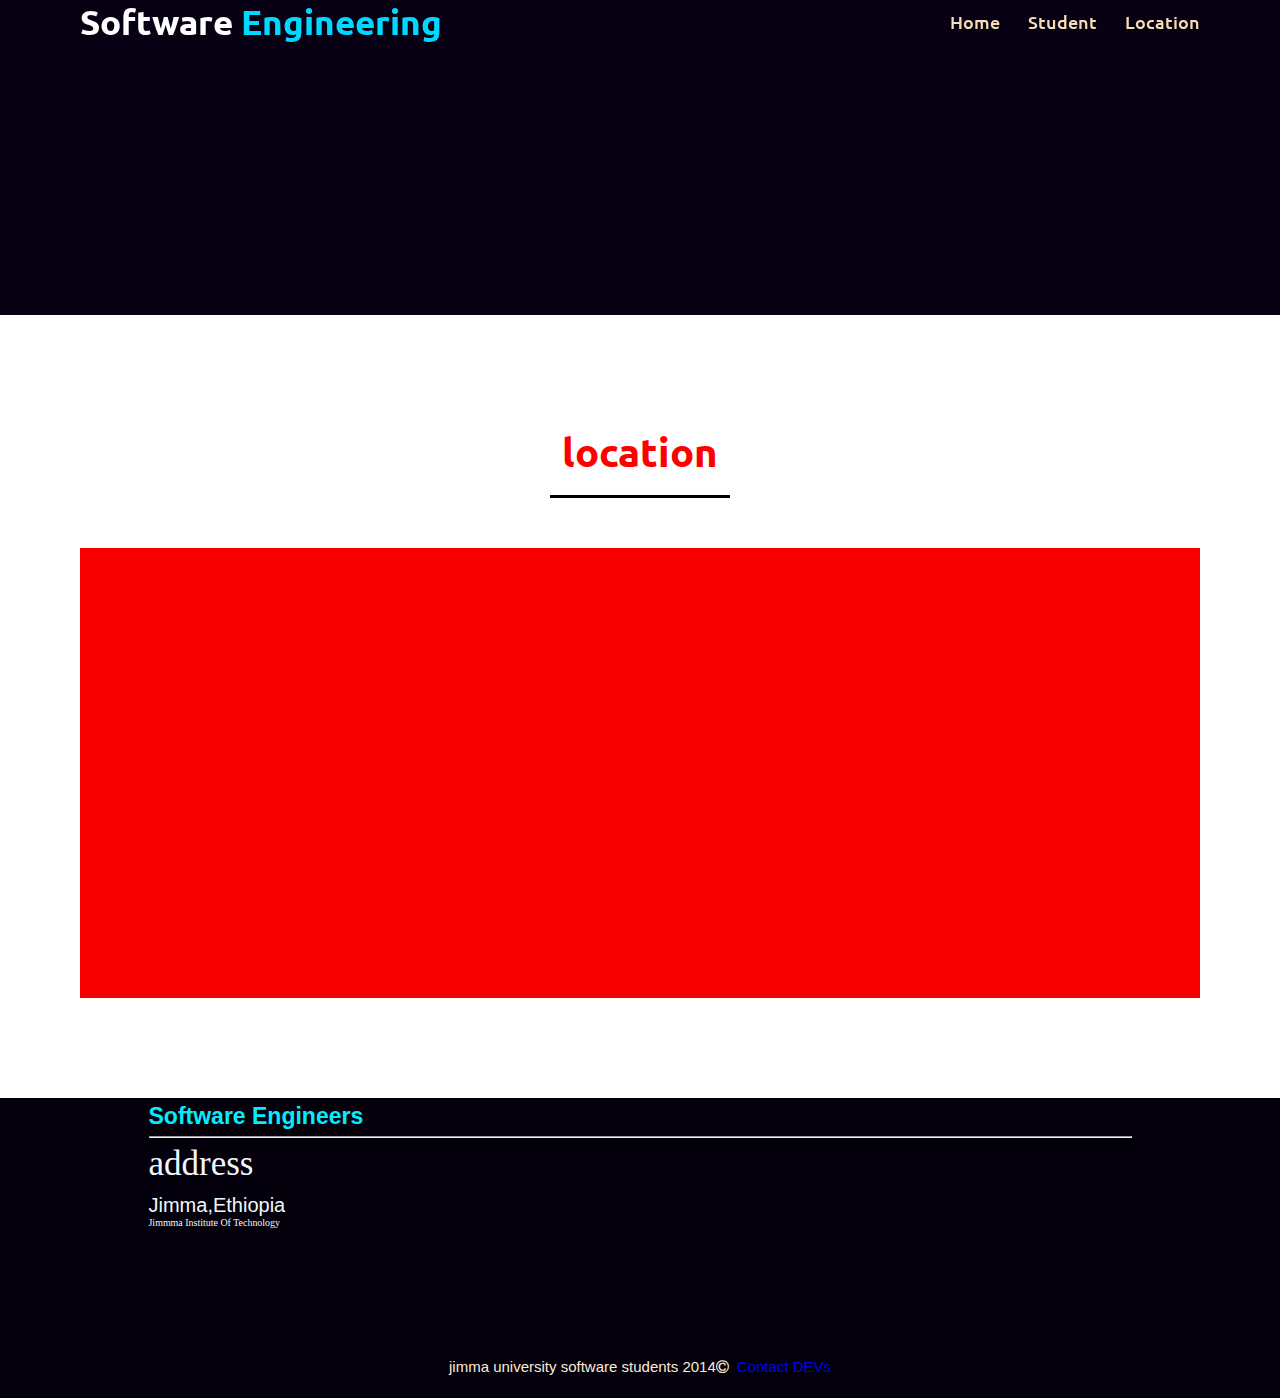
<file: rel/location/index.html>
<!-- @format -->

<!DOCTYPE html>
<html lang="en">
  <head>
    <meta charset="UTF-8" />
    <meta http-equiv="X-UA-Compatible" content="IE=edge" />
    <meta name="viewport" content="width=device-width, initial-scale=1.0" />
    <link rel="stylesheet" href="styles/styles.css" />
    <link rel="stylesheet" href="https://cdnjs.cloudflare.com/ajax/libs/font-awesome/4.7.0/css/font-awesome.min.css" />
    <link href="https://unpkg.com/boxicons@2.0.9/css/boxicons.min.css" rel="stylesheet" />
    <link rel="preconnect" href="https://fonts.googleapis.com" />
    <link rel="stylesheet" href="https://fonts.googleapis.com/css?family=Audiowide" />
    <link rel="preconnect" href="https://fonts.gstatic.com" crossorigin />
    <link rel="shortcut icon" type="image/ico" href="../../favicon/favicon.ico"/>
    <script src="https://code.jquery.com/jquery-3.6.0.js"></script>
   
    <!-- stats.js lib -->
    <script src="http://threejs.org/examples/js/libs/stats.min.js"></script>
    <title>index</title>
  </head>
  <body>
    <nav class="navbar1">
      <div class="max-width">
        <div class="logo">
          <a href="#">Software<span> Engineering</span></a>
        </div>
        <ul class="menu">
          <li><a href="../../index.html">Home</a></li>
          <li><a href="../student/student.html">Student</a></li>
          <li><a href="../location/index.html">Location</a></li>
        </ul>
        <div class="menu-btn">
          <i class="fa fa-bars"></i>
        </div>
      </div>
    </nav>
    <section class="home" id="home">
      <div id="particles-js"></div>

      <div class="max-width">
    
      </div>
    </section>

    <!--list section-->
    <section class="list" id="list">
      <h2 class="title">location</h2>
      <div class="max-width">
        <div class="list-content">
         

          <iframe src="https://www.google.com/maps/embed?pb=!1m18!1m12!1m3!1d3856.1279993469184!2d36.81831471467852!3d7.688824810652206!2m3!1f0!2f0!3f0!3m2!1i1024!2i768!4f13.1!3m3!1m2!1s0x17adb85eb31eda8b%3A0x32ee79338d5d9c6b!2sJimma%20University%20Institute%20of%20Technology%20(JUIT)!5e1!3m2!1sen!2set!4v1637349084791!5m2!1sen!2set" width="100%" height="450" style="border:0;" allowfullscreen="" loading="lazy"></iframe>

        </div>
      </div>
    </section>
    <!--facts-->
    <section class="footer" id="footer">
      <div class="max-width">
        <h3 class="title">Software Engineers</h3>
        <hr />
        <div class="footer-content">
          <h1>address</h1>
          <h2>Jimma,Ethiopia</h2>
          <h5>Jimmma Institute Of Technology</h5>
          
        </div>
      </div>
      <h6>jimma university software students 2014<i class="fa fa-copyright" aria-hidden="true"></i><a href="#" id="link">Contact DEVs</a></h6>
    </section>
    <script src="js/script.js"></script>
  </body>
</html>
</file>
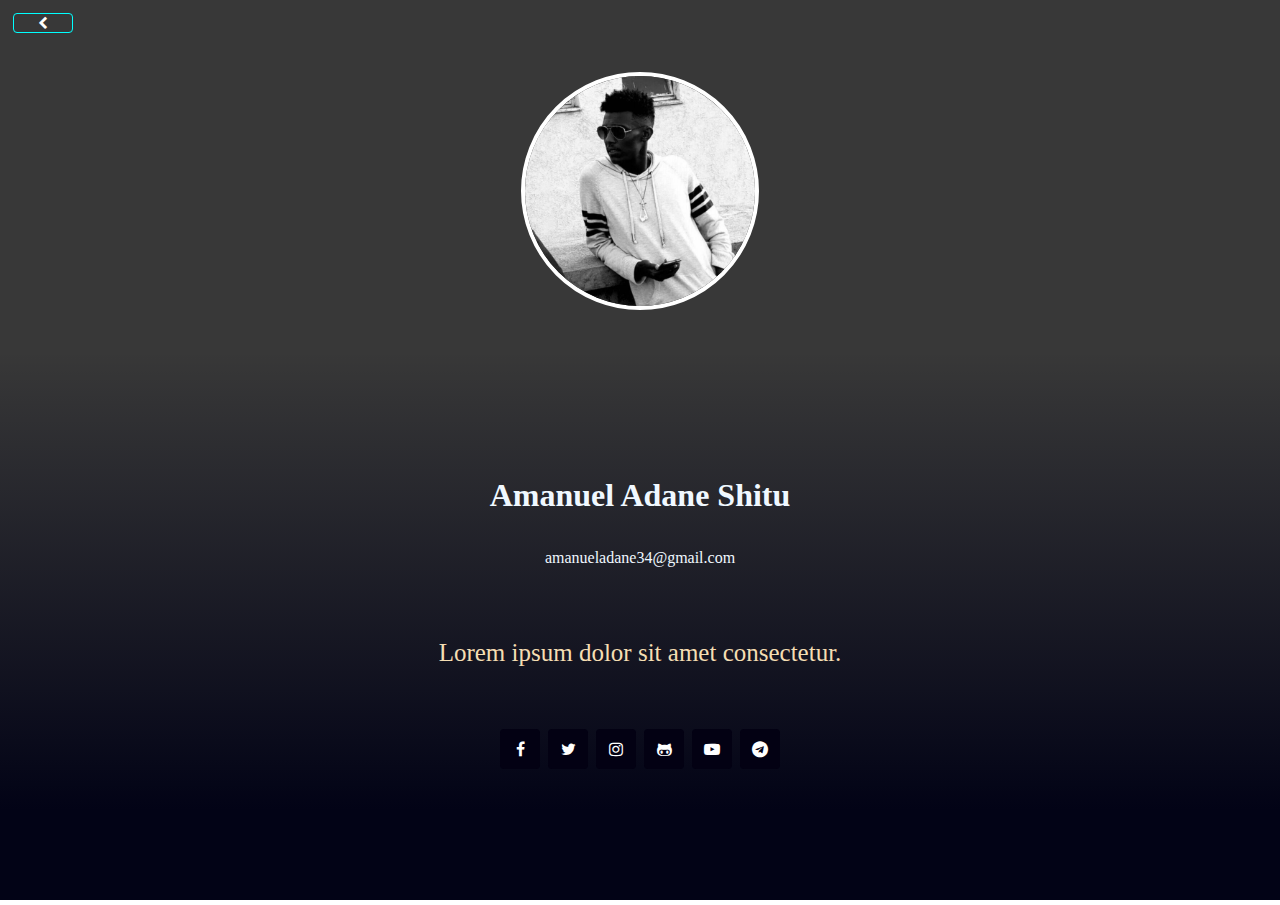
<file: rel/profile/index.html>
<!-- @format -->

<!DOCTYPE html>
<html lang="en">
  <head>
    <meta charset="UTF-8" />
    <meta http-equiv="X-UA-Compatible" content="IE=edge" />
    <meta name="viewport" content="width=device-width, initial-scale=1.0" />
    <link rel="stylesheet" href="style.css" />
    <link rel="stylesheet" href="https://maxcdn.bootstrapcdn.com/font-awesome/4.7.0/css/font-awesome.min.css" />
      <title>profile</title>
  </head>
  <body>
    <div class="container">
        <button><i class="fa fa-chevron-left" aria-hidden="true"></i></button>
    
      <div class="profile">
        <div class="pic">
          <img src="aman.jpg" alt="" />
        </div>
      </div>
      <div class="name">
        <h1>Amanuel Adane Shitu</h1>
      </div>
      <div class="qoute">
          <p>amanueladane34@gmail.com</p>
      </div>
      <div class="bio">Lorem ipsum dolor sit amet consectetur.</div>
      <div class="socials">
        <div>
          <a href="#"><span>Facebook</span></a>
          <a href="#"><span>Twitter</span></a>
          <a href="#"><span>Instagram</span></a>
          <a href="#"><span>Github</span></a>
          <a href="#"><span>YouTube</span></a>
          <a href="#"><span>Telegram</span></a>
        </div>
      </div>
    </div>
  </body>
</html>
</file>
<file: rel/location/styles/styles.css>
/** @format */
@import url('https://fonts.googleapis.com/css2?family=Poppins:ital,wght@1,100;1,200;1,300&family=Ubuntu:ital,wght@1,300&display=swap');
@import url("https://fonts.googleapis.com/css2?family=Poppins:ital,wght@1,100;1,200;1,300&family=Ubuntu:ital,wght@1,300&display=swap");
* {
  margin: 0;
  padding: 0;
  box-sizing: border-box;
  text-decoration: none;
}
.max-width {
  max-width: 100%;
  padding: 0 80px;
  margin: 0px;
}
.navbar1 {
  position: fixed;
  width: 100%;
  z-index: 999;
  padding: 35 10px;
  background: rgba(255, 0, 0, 0);
  transition: all 0.3s ease;
  font-family: -apple-system, BlinkMacSystemFont, "Segoe UI", Roboto, Oxygen, Ubuntu, Cantarell, "Open Sans", "Helvetica Neue", sans-serif;
}
.navbar1.sticky {
  padding: 10px 0;
  background: rgb(255, 255, 255);
  color: black;
  box-shadow: 0 10px 25px rgb(92 99 105 / 20%);
}
.navbar1 .max-width {
  display: flex;
  align-items: center;
  justify-content: space-between;
}
.navbar1 .logo a {
  color: white;
  font-size: 35px;
  font-weight: 600;
  transition: color 0.3s ease;
}
.navbar1.sticky .logo a {
  color: rgb(0, 0, 0);
}
.navbar1 .logo a span {
  color: rgb(0, 217, 255);
}

.navbar1 .menu li {
  list-style: none;
  display: inline-block;
}
.navbar1 .menu li a {
  color: wheat;
  font-size: 18px;
  font-weight: 500;
  margin-left: 25px;
  transition: color 0.3s ease;
}
.navbar1.sticky .menu li a {
  color: rgb(0, 0, 0);
}
.navbar1 .menu li a:hover {
  color: rgb(0, 174, 255);
}

/*menu*/

.menu-btn {
  color: blanchedalmond;
  font-size: 23px;
  cursor: pointer;
  display: none;
}

/*home*/

.home {
  display: flex;
  

  width: 100%;
  height:300px;
  background-color: #080114;

  height: 35vh;
  min-height: 200px;
  color: white;
  font-family: "ubuntu", san-serif;
  padding: 0px;
}
.home .max-width {
  margin: auto 0 auto 40px;
  z-index: 99;
}

.home .home-content a {
  display: inline-block;
  color: cyan;
  font-size: 25px;
  padding: 12px 36px;
  border: 1px solid cyan;
  transition: all 0.5s ease-in-out;
  border-radius: 10px;
  margin-top: 20px;
}
.home .home-content a:hover {
  background: cyan;
  color: white;
  
  transition: all 0.5s ease-in-out;
}

/*list*/
section {
  padding: 100px 0;
}
.list {
  font-family: "poppins", sans-serif;
}
.list .title {
  position: relative;
  text-align: center;
  font-family: "ubuntu", sans-serif;
  font-size: 40px;
  font-weight: 600;
  margin-bottom: 50px;
  padding-bottom: 20px;
  color: rgb(255, 0, 0);
}
.list .title::before {
  content: "";
  position: absolute;

  bottom: 0px;
  left: 50%;
  width: 180px;
  background: rgb(0, 0, 0);
  transform: translate(-50%);
  height: 3px;
  padding: px;
}

.list .list-content {
  display: flex;
  flex-wrap: wrap;
  align-items: center;
  justify-content: space-between;
}
.list-content{
  width: 100%;
  background-color: rgb(248, 0, 0);
}



/*footer styling*/
.footer {
  color: aliceblue;
  width: 100%;
  background: rgb(3, 0, 12);
  height: 300px;
  padding: 5px;
}
.footer .max-width {
  width: 90%;
  margin: auto;
}
hr {
  display: block;
  margin-top: 0.5em;
  margin-bottom: 0.5em;
  margin-left: auto;
  margin-right: auto;
  border-style: inset;
  border-width: 1px;
}
.footer .title {
  font-size: 23px;
  position: relative;
  color: rgb(1, 238, 255);
}
h1 {
  font-weight: 300;
  font-size: 35px;
  font-family: cursive;
}
h2 {
  margin-top: 10px;
  font-size: 20px;
  font-weight: normal;
}
h5 {
  font-weight: 100;
  font-family: cursive;
}
h6 {
  margin-top: 130px;
  bottom: 0px;
  align-items: center;
  text-align: center;
  color: antiquewhite;
  font-size: 15px;
  font-weight: 100;
}
.footer-left{
  float: right;
}
#link {
  margin-left: 8px;
}

/* ---- reset ---- */
body {
  margin: 0;
  font: normal 75% Arial, Helvetica, sans-serif;
}
canvas {
  display: block;
  vertical-align: bottom;
} /* ---- particles.js container ---- */
/* ---- stats.js ---- */

/*mobile responsive*/
@media (max-width: 1300px) {
  .home .max-width {
    margin-left: 0px;
  }
}
@media (max-width: 1104px) {
  .home .max-width {
    margin-left: 0px;
  }
  .list .list-content .left img {
    height: 350px;
    width: 350px;
    object-fit: cover;
  }
}

@media (max-width: 991px) {
  .max-width {
    padding: 0 50px;
  }
}

@media (max-width: 940px) {
  .menu-btn {
    color: blanchedalmond;
    display: block;
    z-index: 999;
  }
  .menu-btn i.active:before {
    content: "\f00d";
    color: blanchedalmond;
  }
  .navbar1 .menu {
    position: fixed;
    height: 100vh;
    width: 100%;
    left: -100%;
    top: 0;
    background:linear-gradient(to bottom, rgba(0, 0, 0, 0.952), rgba(0, 7, 8, 0.575)),                                                                                        url("https://media3.giphy.com/media/MT5UUV1d4CXE2A37Dg/giphy.gif?cid=ecf05e47q8owxf6apxbloeq1bzrrs2atu8qoioqntl43jyar&rid=giphy.gif&ct=g");
    background-size: cover;
    text-align: center;
    padding: 80px;
    transition: all 0.3s ease;
  }
  .navbar1 .menu.active {
    left: 0;
  }
  .navbar1 .menu li {
    display: block;
  }
  .navbar1 .menu li a {
    display: inline-block;
    margin: 20px 0;
    font-size: 25px;
    color: blanchedalmond;
  }
  .home .home-content .text-2 {
    text-transform: uppercase;
    font-size: 65px;
  }
  .home .home-content .text-3 {
    font-size: 30px;
  }
  .home .home-content a {
    font-size: 23px;
    padding: 10px 30px;
  }
  .max-width {
    max-width: 100%;
  }
  .list .list-content .column {
    width: 50%;
  }
  .list .list-content .left {
    display: flex;
    justify-content: center;
    margin: 0 auto 60px;
  }
  .list .list-content .right {
    flex: 100%;
  }
}

@media (max-width: 690px) {
  .max-width {
    padding: 0 23px;
  }
  .home .home-content .text-2 {
    text-transform: uppercase;
    font-size: 60px;
  }
  .home .home-content .text-3 {
    font-size: 32px;
  }
  .home .home-content a {
    font-size: 20px;
    padding: 8px 20px;
  }
  @media (max-width: 500px) {
    .home .home-content .text-2 {
      text-transform: uppercase;
      font-size: 50px;
    }
    .home .home-content .text-3 {
      font-size: 28px;
    }
  }
}
</file>
<file: rel/profile/style.css>
*{
    width: 100%;
    height: 100%;
    padding: 0%;
    margin: 0%;
}
img{
  width: 100%;
}
.container{
    width: 100%;
    height: 100%;
    background-size:cover;
    background-image:linear-gradient(to top, #020316 10%, #000000c7 61%),url(https://source.unsplash.com/900x1600/?code);
    display: grid;
    grid-template-rows: 8% 45% 8% 10% 10%;
    overflow: hidden;
}
.title{
    width: 100%;
    text-align: center;
    color: aliceblue;
    font-weight: 700;
    font-size: 40px;
}
.abc{
  float: le;
}
.profile{
    width: 100%;
    align-items: center;

}
button{
  width: 60px;
  height: 20px;
  margin: 13px;
  color: #fff;
  padding: 2px;
  background-color: rgba(255, 255, 255, 0);
  border: 1px solid cyan;
  border-radius: 4px;
  transition: all 0.3s ease;
}
button:hover{
  background-color: rgba(0, 255, 255, 0.699);
  color: none;
  transition: all 0.3s ease;
}
.pic{
    width: 230px;
    height: 230px;
   
    z-index: 990;
    margin: auto;
    border-radius: 50%;
    overflow: hidden;
    border: 4px solid white;
}
.name{
    
    padding: 0px;
    text-align: center;
    font-family: cursive;
}
h1{
  color: aliceblue;
  padding: 0px;
  margin: 0px;
}
p{
  color: aliceblue;
  padding: 0px;
  margin-bottom: 1230px;
}
.qoute{
  text-align: center;
}
.bio{
    width: 100%;
    text-align: center;
    color: wheat;
    font-size: 25px;
}
.socials{
    text-align: center;
    width: 100%;
    overflow: hidden;
 
}
  

  
  /* Icons */
  
  a {
    color:#fff;
    background: #030113;
    border-radius:4px;
    text-align:center;
    text-decoration:none;
    font-family:fontawesome;
   
    display: inline-block;
    width:40px;
    height:28px;
    padding-top:12px;
    margin:0 2px;
    -o-transition:all .5s;
    -webkit-transition: all .5s;
    -moz-transition: all .5s;
    transition: all .5s;
     -webkit-font-smoothing: antialiased;
  }
  
  a:hover {
    background: #050001;
  }
  
  /* pop-up text */
  
  a span {
    color:#666;
    position:absolute;
    font-family:sans-serif;
    bottom:0;
    left:-25px;
    right:-25px;
    padding:5px 7px;
    z-index:-1;
    font-size:14px;
    border-radius:2px;
    background:#fff;
    visibility:hidden;
    opacity:0;
    -o-transition:all .5s cubic-bezier(0.68, -0.55, 0.265, 1.55);
    -webkit-transition: all .5s cubic-bezier(0.68, -0.55, 0.265, 1.55);
    -moz-transition: all .5s cubic-bezier(0.68, -0.55, 0.265, 1.55);
    transition: all .5s cubic-bezier(0.68, -0.55, 0.265, 1.55);
  }
  
  /* pop-up text arrow */
  
  a span:before {
    content:'';
    width: 0; 
    height: 0; 
    border-left: 5px solid transparent;
    border-right: 5px solid transparent;
    border-top: 5px solid #fff;
    position:absolute;
    bottom:-5px;
    left:40px;
  }
  
  /* text pops up when icon is in hover state */
  
  a:hover span {
    bottom:50px;
    visibility:visible;
    opacity:1;
  }
  
  /* font awesome icons */
  
  a:nth-of-type(1):before {
  content:'\f09a';
  }
  a:nth-of-type(2):before {
  content:'\f099';
  }
  a:nth-of-type(3):before {
  content:'\f16d';
  }
  a:nth-of-type(4):before {
  content:'\f113';
  }
  a:nth-of-type(5):before {
  content:'\f16a';
  }
  a:nth-of-type(6):before {
  content:'\f2c6';
  }


  /*mobile responsive*/
@media (max-width: 1300px) {
  
}
@media (max-width: 1104px) {
  
}

@media (max-width: 991px) {
 
}


@media (max-width: 940px) {
  .container{
    width: 100%;
    height: 100%;
    background-size:cover;
    background-image:linear-gradient(to top, #020316 10%, #000000c7 61%),url(https://source.unsplash.com/900x1600/?girl);
    display: grid;
    grid-template-rows: 8% 50% 10% 10% 10%;
    overflow: hidden;
  }
.pic{
  width: 250px;
  height: 250px;
}  }

@media (max-width: 690px) {
  .container{
    width: 100%;
    height: 100%;
    background-size:cover;
    background-image:linear-gradient(to top, #020316 10%, #000000c7 61%),url(https://source.unsplash.com/900x1600/?girl);
    display: grid;
    grid-template-rows: 8% 45% 10% 12% 10%;
    overflow: hidden;
}
.pic{
  width: 200px;
  height: 200px;
}
}
  @media (max-width: 320px) {
    .container{
      width: 100%;
      height: 100%;
      background-size:cover;
      background-image:linear-gradient(to top, #020316 10%, #000000c7 61%),url(https://source.unsplash.com/900x1600/?girl);
      display: grid;
      grid-template-rows: 15% 40% 15% 12% 10%;
      overflow: hidden;
  }
  .pic{
    width: 200px;
    height: 200px;
  }
  }
</file>
